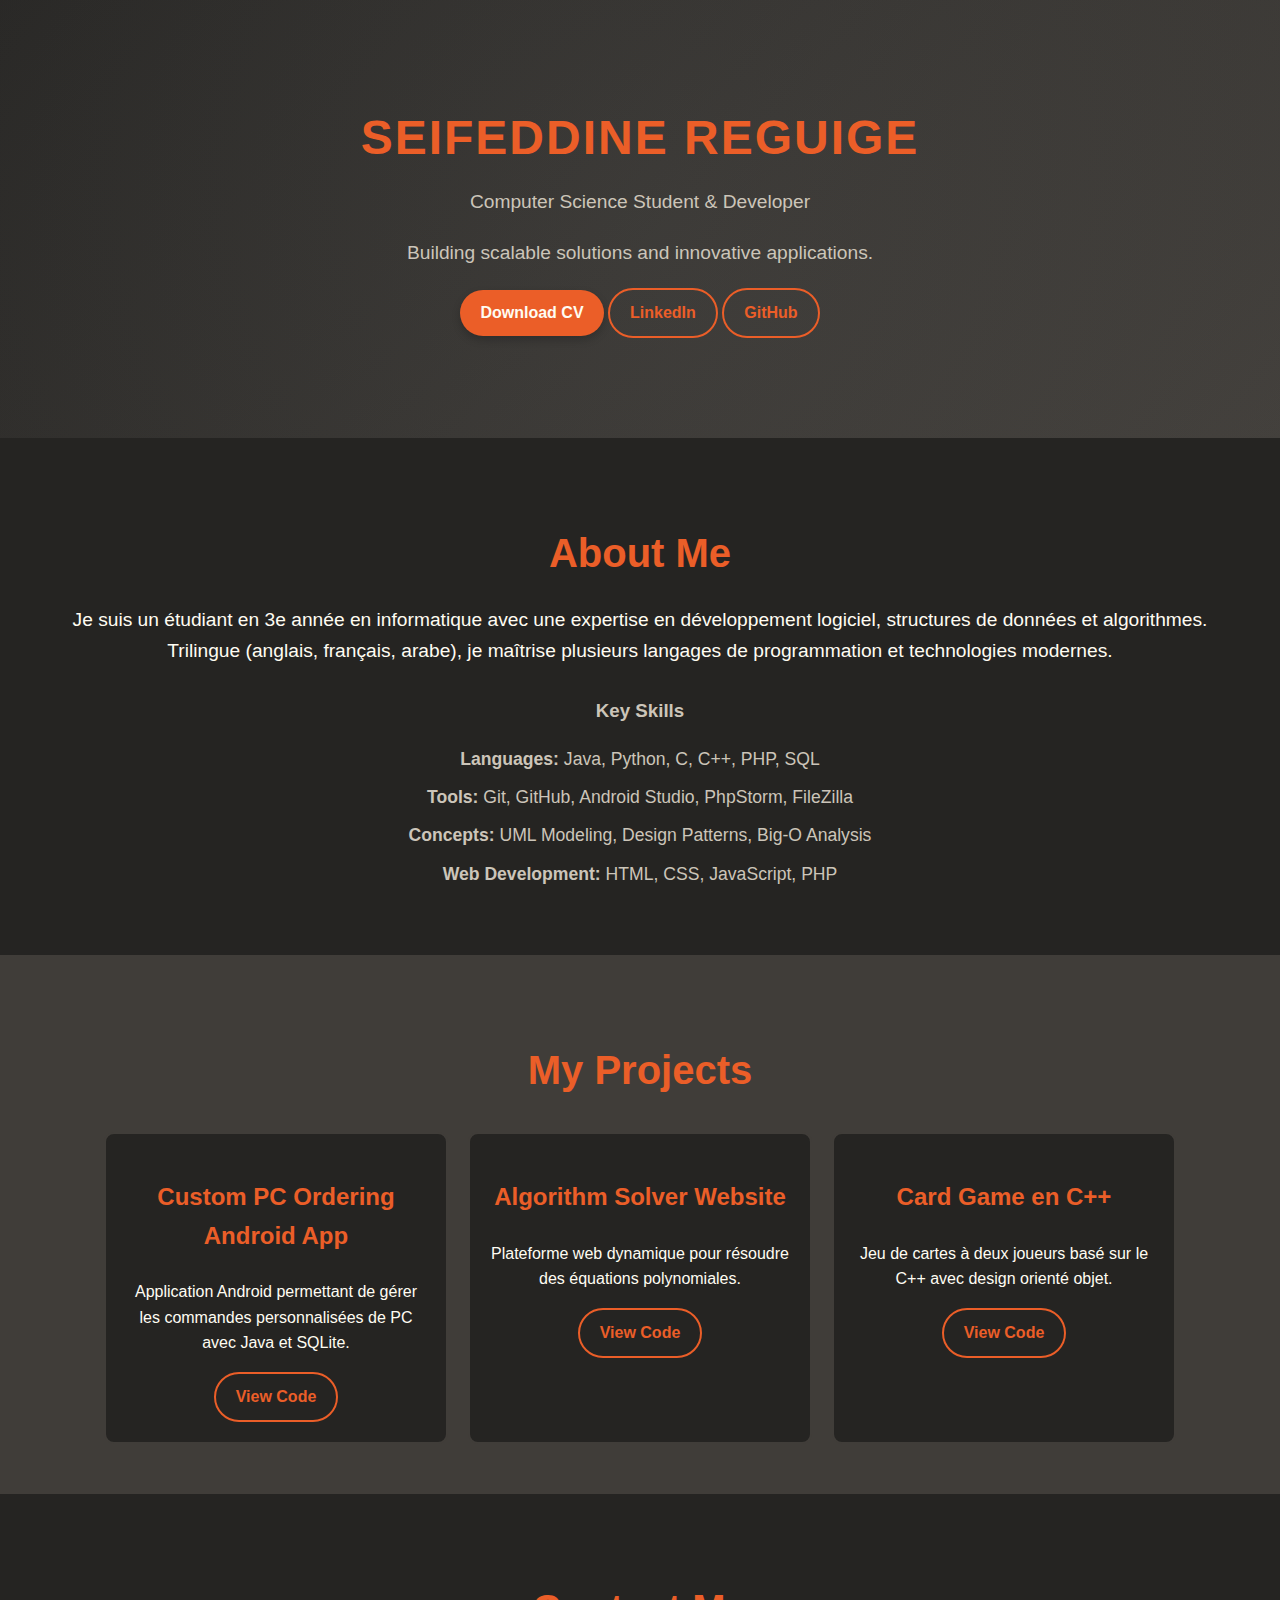
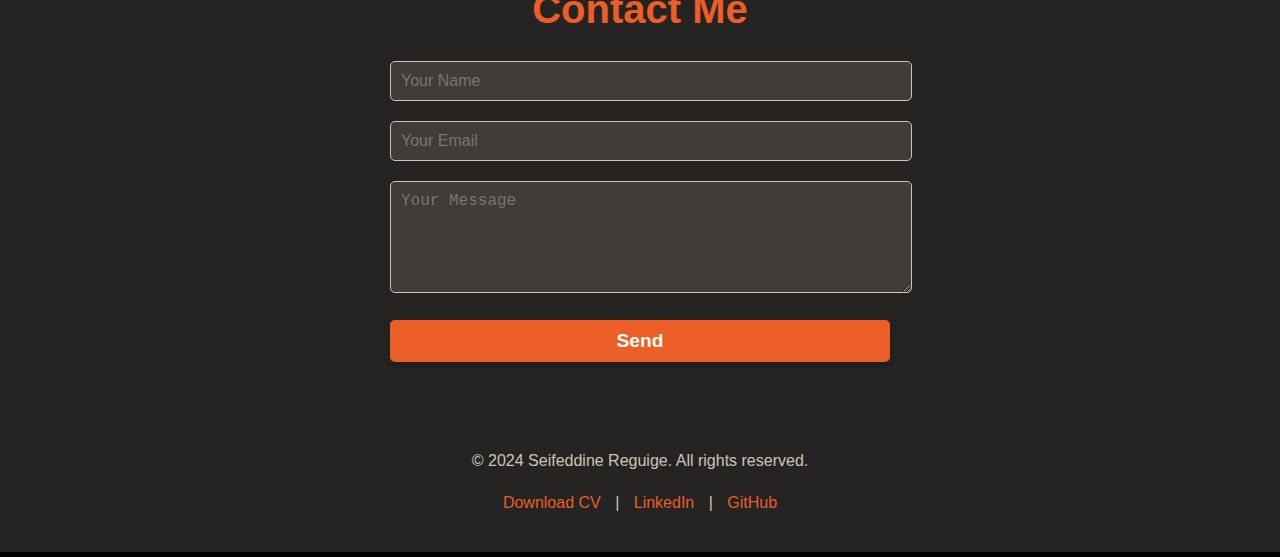
<file: index.html>
<!DOCTYPE html>
<html lang="en">
<head>
    <meta charset="UTF-8">
    <meta name="viewport" content="width=device-width, initial-scale=1.0">
    <title>Portfolio - Seifeddine Reguige</title>
    <link rel="stylesheet" href="styles.css">
    <link rel="preconnect" href="https://fonts.googleapis.com">
    <link rel="preconnect" href="https://fonts.gstatic.com" crossorigin>
    <link href="https://fonts.googleapis.com/css2?family=Roboto:ital,wght@0,100;0,300;0,400;0,500;0,700;0,900;1,100;1,300;1,400;1,500;1,700;1,900&display=swap" rel="stylesheet">
</head>
<body>
<!-- Section d'accueil -->
<header class="hero">
    <div class="container">
        <div class="hero-content">
            <h1>Seifeddine Reguige</h1>
            <p>Computer Science Student & Developer</p>
            <p>Building scalable solutions and innovative applications.</p>
            <div class="hero-buttons">
                <a href="assets/Resume - EN - SEIFEDDINE.pdf" class="btn primary-btn" download>Download CV</a>
                <a href="https://www.linkedin.com/in/seifeddine-reguige-4164bb251/" class="btn secondary-btn" target="_blank">LinkedIn</a>
                <a href="https://github.com/idxwze" class="btn secondary-btn" target="_blank">GitHub</a>
            </div>
        </div>
    </div>
</header>

<!-- Section À propos -->
<section id="about" class="about">
    <div class="container">
        <h2>About Me</h2>
        <p>Je suis un étudiant en 3e année en informatique avec une expertise en développement logiciel,
            structures de données et algorithmes. Trilingue (anglais, français, arabe), je maîtrise plusieurs
            langages de programmation et technologies modernes.</p>
        <div class="skills">
            <h3>Key Skills</h3>
            <ul>
                <li><strong>Languages:</strong> Java, Python, C, C++, PHP, SQL</li>
                <li><strong>Tools:</strong> Git, GitHub, Android Studio, PhpStorm, FileZilla</li>
                <li><strong>Concepts:</strong> UML Modeling, Design Patterns, Big-O Analysis</li>
                <li><strong>Web Development:</strong> HTML, CSS, JavaScript, PHP</li>
            </ul>
        </div>
    </div>
</section>

<!-- Section Projets -->
<section id="projects" class="projects">
    <div class="container">
        <h2>My Projects</h2>
        <div class="project-cards">
            <div class="card">
                <h3>Custom PC Ordering Android App</h3>
                <p>Application Android permettant de gérer les commandes personnalisées de PC avec Java et SQLite.</p>
                <a href="#" class="btn secondary-btn">View Code</a>
            </div>
            <div class="card">
                <h3>Algorithm Solver Website</h3>
                <p>Plateforme web dynamique pour résoudre des équations polynomiales.</p>
                <a href="#" class="btn secondary-btn">View Code</a>
            </div>
            <div class="card">
                <h3>Card Game en C++</h3>
                <p>Jeu de cartes à deux joueurs basé sur le C++ avec design orienté objet.</p>
                <a href="#" class="btn secondary-btn">View Code</a>
            </div>
        </div>
    </div>
</section>

<!-- Section Contact -->
<section id="contact" class="contact">
    <div class="container">
        <h2>Contact Me</h2>
        <form action="mailto:seifeddine.reguige@icloud.com" method="post" enctype="text/plain">
            <input type="text" name="name" placeholder="Your Name" required>
            <input type="email" name="email" placeholder="Your Email" required>
            <textarea name="message" placeholder="Your Message" rows="5" required></textarea>
            <button type="submit" class="btn primary-btn">Send</button>
        </form>
    </div>
</section>

<!-- Footer -->
<footer class="footer">
    <div class="container">
        <p>&copy; 2024 Seifeddine Reguige. All rights reserved.</p>
        <p>
            <a href="Resume - EN - SEIFEDDINE.pdf" download>Download CV</a> |
            <a href="https://www.linkedin.com/in/seifeddine-reguige-4164bb251/">LinkedIn</a> |
            <a href="https://github.com/idxwze">GitHub</a>
        </p>
    </div>
</footer>
</body>
</html>
</file>
<file: styles.css>
/* Global Styles */

body {
    margin: 0;
    font-family: 'Arial', sans-serif;
    color: #fffcf2; /* Texte principal */
    background: #000000; /* Fond noir */
    line-height: 1.6;
}

.container {
    width: 90%;
    max-width: 1200px;
    margin: 0 auto;
}

/* Hero Section (Header) */
.hero {
    background: linear-gradient(135deg, #252422, #403d39);
    color: #fffcf2;
    padding: 100px 0;
    text-align: center;
    position: relative;
    overflow: hidden;
}

.hero-content {
    z-index: 2;
    position: relative;
}

.hero h1 {
    font-size: 3rem;
    margin: 0;
    color: #eb5e28; /* Accent rouge */
    text-transform: uppercase;
    letter-spacing: 2px;
    animation: fadeInDown 1s ease-in-out;
}

.hero p {
    font-size: 1.2rem;
    margin: 10px 0 20px;
    color: #ccc5b9; /* Texte secondaire */
    animation: fadeIn 1.5s ease-in-out;
}

.hero-buttons {
    margin-top: 20px;
    animation: fadeInUp 2s ease-in-out;
}

.btn {
    text-decoration: none;
    padding: 10px 20px;
    border-radius: 50px;
    font-weight: bold;
    font-size: 1rem;
    transition: all 0.3s ease;
    display: inline-block;
}

.primary-btn {
    background: #eb5e28; /* Rouge vif */
    color: #fffcf2;
    box-shadow: 0 4px 8px rgba(0, 0, 0, 0.2);
}

.primary-btn:hover {
    background: #403d39; /* Gris foncé */
    color: #eb5e28;
}

.secondary-btn {
    background: transparent;
    color: #eb5e28;
    border: 2px solid #eb5e28;
}

.secondary-btn:hover {
    background: #eb5e28;
    color: #fffcf2;
}

/* Hero Background Animation */
.hero::before {
    content: '';
    position: absolute;
    top: -50%;
    left: -50%;
    width: 200%;
    height: 200%;
    background: radial-gradient(circle, rgba(255, 255, 255, 0.05) 0%, rgba(0, 0, 0, 0.05) 100%);
    animation: rotateBackground 20s linear infinite;
    z-index: 1;
}

@keyframes rotateBackground {
    0% {
        transform: rotate(0deg);
    }
    100% {
        transform: rotate(360deg);
    }
}

/* Section About */
.about {
    padding: 50px 0;
    background: #252422; /* Fond sombre */
    color: #ccc5b9; /* Texte secondaire */
    text-align: center;
    animation: fadeIn 1.5s ease-in-out;
}

.about h2 {
    font-size: 2.5rem;
    margin-bottom: 20px;
    color: #eb5e28; /* Accent rouge */
}

.about p {
    font-size: 1.2rem;
    margin-bottom: 30px;
    color: #fffcf2; /* Texte principal */
}

.about .skills ul {
    list-style: none;
    padding: 0;
    font-size: 1.1rem;
    color: #ccc5b9;
}

.about .skills ul li {
    margin: 10px 0;
    animation: fadeInUp 1.5s ease-in-out;
}

/* Section Projects */
.projects {
    padding: 50px 0;
    background: #403d39; /* Gris foncé */
    animation: fadeIn 1.5s ease-in-out;
}

.projects h2 {
    text-align: center;
    color: #eb5e28;
    font-size: 2.5rem;
    margin-bottom: 30px;
}

.project-cards {
    display: flex;
    flex-wrap: wrap;
    gap: 20px;
    justify-content: center;
    animation: fadeInUp 1.5s ease-in-out;
}

.card {
    background: #252422; /* Fond sombre */
    border: 2px solid #403d39;
    border-radius: 10px;
    padding: 20px;
    width: 300px;
    text-align: center;
    transition: transform 0.2s, box-shadow 0.2s;
    color: #fffcf2; /* Texte principal */
}

.card:hover {
    transform: translateY(-10px);
    box-shadow: 0 4px 10px rgba(0, 0, 0, 0.2);
}

.card h3 {
    font-size: 1.5rem;
    color: #eb5e28; /* Accent rouge */
}

/* Section Contact */
.contact {
    padding: 50px 0;
    background: #252422;
    color: #fffcf2;
    text-align: center;
}

.contact h2 {
    font-size: 2.5rem;
    margin-bottom: 20px;
    color: #eb5e28;
}

.contact form {
    max-width: 500px;
    margin: 0 auto;
    animation: fadeInUp 1.5s ease-in-out;
}

.contact input,
.contact textarea {
    width: 100%;
    padding: 10px;
    margin-bottom: 20px;
    border: 1px solid #ccc5b9;
    border-radius: 5px;
    font-size: 1rem;
    background: #403d39; /* Gris foncé */
    color: #fffcf2;
}

.contact button {
    width: 100%;
    padding: 10px;
    border: none;
    border-radius: 5px;
    font-size: 1.2rem;
    background: #eb5e28;
    color: #fffcf2;
    cursor: pointer;
    transition: all 0.3s ease;
}

.contact button:hover {
    background: #ccc5b9;
    color: #252422;
}

/* Footer */
.footer {
    padding: 20px 0;
    background: #252422;
    color: #ccc5b9;
    text-align: center;
}

.footer a {
    color: #eb5e28;
    text-decoration: none;
    margin: 0 10px;
    transition: color 0.3s ease;
}

.footer a:hover {
    color: #fffcf2;
}
</file>
